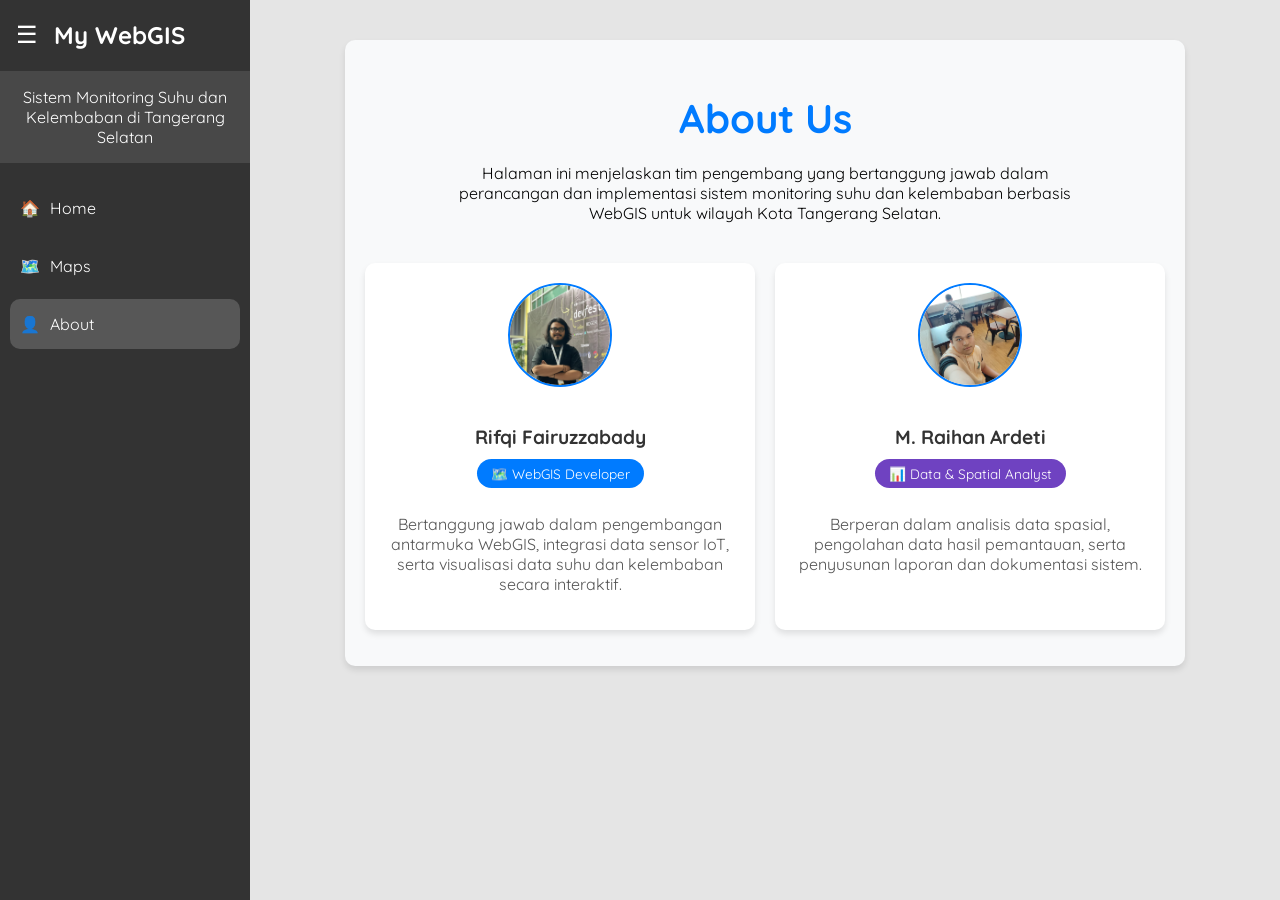
<file: about.html>
<!DOCTYPE html>
<html lang="en">
<head>
  <meta charset="UTF-8" />
  <meta name="viewport" content="width=device-width, initial-scale=1.0" />
  <link rel="stylesheet" href="style.css" />
  <title>
    About Us | Monitoring Suhu dan Kelembaban Kota Tangerang Selatan
  </title>
</head>

<body>
  <div class="about-container">

    <!-- SIDEBAR -->
    <aside id="sidebar">
      <div class="sidebar-head">
        <div class="sidebar-title">
          <button id="toggle-btn">☰</button>
          <h2>My WebGIS</h2>
        </div>
        <div class="sidebar-subtitle">
          <p>Sistem Monitoring Suhu dan Kelembaban di Tangerang Selatan</p>
        </div>
      </div>

      <ul>
        <li>
          <a href="index.html">🏠<span class="nav-labels">Home</span></a>
        </li>
        <li>
          <a href="maps.html">🗺️<span class="nav-labels">Maps</span></a>
        </li>
        <li>
          <a href="about.html" class="active">👤<span class="nav-labels">About</span></a>
        </li>
      </ul>
    </aside>

    <!-- MAIN CONTENT -->
    <main>
      <section class="about-content">
        <h1>About Us</h1>
      
        <p style="margin-bottom: 40px; max-width: 650px; margin-inline: auto;">
          Halaman ini menjelaskan tim pengembang yang bertanggung jawab dalam
          perancangan dan implementasi sistem monitoring suhu dan kelembaban
          berbasis WebGIS untuk wilayah Kota Tangerang Selatan.
        </p>
      
        <ul class="profile">
      
          <!-- ANGGOTA 1 -->
          <li>
            <img src="images/profil1.jpg" alt="Rifqi Fairuzzabady" />
      
            <h3>Rifqi Fairuzzabady</h3>
      
            <span style="
              display: inline-block;
              background: #007bff;
              color: white;
              padding: 6px 14px;
              border-radius: 20px;
              font-size: 0.85rem;
              margin-bottom: 10px;
            ">
              <span class="role role-dev">
                🗺️ WebGIS Developer
              </span>
              
            </span>
      
            <p>
              Bertanggung jawab dalam pengembangan antarmuka WebGIS,
              integrasi data sensor IoT, serta visualisasi data suhu dan
              kelembaban secara interaktif.
            </p>
          </li>
      
          <!-- ANGGOTA 2 -->
          <li>
            <img src="images/profil2.jpeg" alt="M. Raihan Ardeti" />
      
            <h3>M. Raihan Ardeti</h3>
      
            <span style="
              display: inline-block;
              background: #6f42c1;
              color: white;
              padding: 6px 14px;
              border-radius: 20px;
              font-size: 0.85rem;
              margin-bottom: 10px;
            ">
              <span class="role role-analyst">
                📊 Data & Spatial Analyst
              </span>
              
            </span>
      
            <p>
              Berperan dalam analisis data spasial, pengolahan data hasil
              pemantauan, serta penyusunan laporan dan dokumentasi sistem.
            </p>
          </li>
      
        </ul>
      </section>
      

  <!-- SCRIPT -->
  <script src="script.js"></script>
</body>
</html>
</file>
<file: style.css>
@import url('https://fonts.googleapis.com/css2?family=Geist+Mono:wght@100..900&family=Inter:ital,opsz,wght@0,14..32,600;1,14..32,600&family=Montserrat:ital,wght@0,100..900;1,100..900&family=Oswald:wght@200..700&family=Quicksand:wght@300..700&display=swap');

body {
    margin: 0;
    font-family: "Quicksand", serif;
}

.container {
    display: flex;
}

#sidebar {
    width: 250px;
    background-color: #333;
    color: white;
    height: 100vh;
    position: fixed;
    transition: width 0.3s;
    overflow: hidden;
    transition: width 0.3s;
}

#sidebar.collapsed {
    width: 60px;
}

#sidebar ul {
    list-style-type: none;
    padding: 0;
}

#sidebar ul li {
    padding: 4px 10px;
    cursor: pointer;
}

#sidebar ul li a {
    text-decoration: none;
    color: white !important;
    display: flex;
    align-items: center;
    gap: 10px;
    padding: 15px 10px;
    border-radius: 10px;
}

#sidebar ul li a:hover,
#sidebar ul li a.active {
    background-color: #575757;
}

#sidebar.collapsed ul li a .nav-labels,
#sidebar.collapsed .sidebar-subtitle,
#sidebar.collapsed .sidebar-title h2 {
    display: none;
}

#sidebar.collapsed ul li a {
    justify-content: center;
}

#toggle-btn {
    background: none;
    border: none;
    color: white;
    font-size: 24px;
    margin: 10px;
    cursor: pointer;
}

.sidebar-head {
    display: flex;
    flex-direction: column;
    gap: 1px;
    margin: 0;
}

.sidebar-title {
    display: flex;
    transition: all 1s ease;
}

.sidebar-subtitle {
    background-color: rgba(255, 255, 255, 0.1);
    text-align: center;
    transition: all 1s ease;
}

main {
    margin-left: 250px;
    transition: margin-left 0.3s;
    width: 100%;
}

main.collapsed {
    margin-left: 60px;
}

/* Styling Hero dengan Background Gambar */
.hero {
    position: relative;
    background: url('https://erfan1977.wordpress.com/wp-content/uploads/2012/12/citra-martapura.png') no-repeat center center/cover;
    height: 100vh;
    display: flex;
    align-items: center;
    justify-content: center;
    color: white;
    text-align: center;
}

.hero .overlay {
    position: absolute;
    top: 0;
    left: 0;
    width: 100%;
    height: 100%;
    background-color: rgba(0, 0, 0, 0.5);
    z-index: 1;
}

.hero-content {
    position: relative;
    z-index: 2;
    max-width: 800px;
    padding: 20px;
}

.hero h1 {
    font-size: 3rem;
    margin-bottom: 20px;
    font-weight: bold;
}

.hero .subtitle {
    font-size: 1.2rem;
    margin-bottom: 30px;
    line-height: 1.6;
}

.cta-button {
    display: inline-block;
    background: #007bff;
    color: white;
    padding: 15px 30px;
    font-size: 1rem;
    text-decoration: none;
    border-radius: 5px;
    transition: background-color 0.3s ease;
    font-weight: 800;
}

.cta-button:hover {
    background: #0056b3;
}

/* Styling untuk section features */
.features {
    display: flex;
    justify-content: space-around;
    align-items: stretch;
    padding: 60px 20px;
    background: #f8f9fa;
}

.feature-item {
    text-align: center;
    max-width: 300px;
}

.feature-item .feature-icon {
    width: 100px;
    height: 100px;
    margin-bottom: 20px;
    border-radius: 50%;
    border: 3px solid #007bff;
}

.feature-item h2 {
    font-size: 1.5rem;
    margin-bottom: 15px;
    color: #333;
}

.feature-item p {
    font-size: 1rem;
    color: #666;
    line-height: 1.5;
}

.profile {
    list-style-type: none;
    padding: 0;
}

/* Styling untuk Section Sensor yang Digunakan */
.sensors {
    background: #f8f9fa;
    padding: 60px 20px;
    text-align: center;
}

.sensors h2 {
    font-size: 2rem;
    margin-bottom: 40px;
    color: #333;
}

.sensor-list {
    display: flex;
    justify-content: space-around;
    flex-wrap: wrap;
    gap: 10px;
}

.sensor-item {
    background: white;
    box-shadow: 0 4px 6px rgba(0, 0, 0, 0.1);
    border-radius: 10px;
    padding: 20px;
    max-width: 300px;
    text-align: center;
}

.sensor-item .sensor-icon {
    width: 200px;
    height: 150px;
    margin-bottom: 15px;
}

.sensor-item img {
    object-fit: cover;
}

.sensor-item h3 {
    font-size: 1.2rem;
    color: #007bff;
    margin-bottom: 10px;
}

.sensor-item p {
    font-size: 1rem;
    color: #666;
}

/* Styling Section Titik Pemantauan */
.monitoring-points {
    background: #fff;
    padding: 60px 20px;
    text-align: center;
}

.monitoring-points h2 {
    font-size: 2rem;
    margin-bottom: 40px;
    color: #333;
}

.monitoring-cards {
    display: flex;
    align-items: start;
    height: fit-content;
    gap: 20px;
}

.stasiun-thumbnail {
    width: 100%;
    height: 200px;
    margin-right: auto;
    object-fit: cover;
    border-radius: 10px;
}

.card {
    background: #f8f9fa;
    border: 1px solid #ddd;
    box-shadow: 0 4px 6px rgba(0, 0, 0, 0.1);
    border-radius: 10px;
    padding: 20px;
    max-width: 400px;
    text-align: left;
    width: 100%;
    display: flex;
    flex-direction: column;
    align-items: center;
}

.card h3 {
    font-size: 1.5rem;
    margin-bottom: 10px;
    color: #007bff;
}

.card .point-contents {
    width: 100%;
    display: flex;
    justify-content: space-between;
    align-items: center;
}

.gotomaps {
    background-color: white;
    padding: 15px;
    border-radius: 10px;
    font-size: large;
    border: 1px solid rgba(0, 0, 0, 0.2);
}

.card p {
    font-size: 1rem;
    color: #666;
    margin: 5px 0;
    align-self: flex-start;
}


/* Styling untuk Lokasi dan Google Maps */
.location {
    background: #e9ecef;
    padding: 60px 20px;
    text-align: center;
}

.location-content {
    display: flex;
    gap: 15px;
}

.location h2 {
    font-size: 2rem;
    margin-bottom: 30px;
    color: #333;
}

.map-container iframe {
    border-radius: 10px;
}

.map-container {
    margin-bottom: 20px;
    width: 70%;
    border-radius: 10px;
    border: solid 2px #696969;
}

.contact-info {
    background-color: white;
    padding: 4px 20px;
    border-radius: 10px;
    height: fit-content;
    width: 30%;
    height: 450px;
    display: flex;
    flex-direction: column;
    justify-content: space-between;
}

.contact-info h3 {
    padding: 30px 10px;
    background-color: indigo;
    color: white;
    border-radius: 10px 10px 0px 0px;
    margin: -4px -20px;
    font-size: 24px;
}

.contact-info p {
    font-size: 1rem;
    color: #555;
    text-align: left;
    display: flex;
    flex-direction: column;
}

.hub-button {
    display: inline-block;
    background: #007bff;
    color: white;
    padding: 15px 30px;
    font-size: 1rem;
    text-decoration: none;
    border-radius: 5px;
    transition: background-color 0.3s ease;
    font-weight: 600;
    margin-bottom: 10px;
    width: 80%;
}

.hub-button:hover {
    background: #0056b3;
}

/* Footer Styling */
footer {
    background: #333;
    color: white;
    text-align: center;
    padding: 20px;
    font-size: 0.9rem;
}

footer p {
    margin: 5px 0;
}

.webgis-container {
    display: flex;
    height: 100vh;
    overflow: hidden;
}

.webgis-container main {
    flex: 1;
    display: flex;
    flex-direction: column;
    height: 100%;
}

.webgis-content {
    flex: 1;
    background: #e5e5e5;
    padding: 20px;
    transition: flex 0.3s ease;
}

.statitics {
    background: #fff url('https://media.giphy.com/media/dYtHPYJxZblCcWPwcQ/giphy.gif?cid=790b76116a3bcndoo3y4791uilamas77psbp6ci2o4zje87s&ep=v1_gifs_search&rid=giphy.gif&ct=g') no-repeat center center;
    background-size: cover;
    overflow: scroll;
    transition: all 0.3s ease;
    display: block;
    height: auto;
    padding-inline: 10px 10px;
}

.statitics.collapsed {
    background-color: #e5e5e5;
    border-top: 5px solid #000;
    height: 100px;
    overflow: hidden;
}

.statitics.collapsed #toggle-statistics {
    background-color: #000;
}

.statitics.collapsed #toggle-statistics::before {
    content: "Lihat Statistik";
}

.cards-webgis {
    display: flex;
    gap: 20px;
    margin-top: 20px;
    padding: 20px;
}

.cards-webgis:nth-child(odd) {
    background-color: rgba(255, 255, 255, 0.7);
    border-radius: 10px;
}

.cards-webgis .graphic-card {
    width: 40%;
    margin: 0;
    display: flex;
    flex-direction: column;
    gap: 10px;
}

.cards-webgis .graphic-card h2 {
    font-weight: 800;
    background-color: #007bff;
    padding: 10px;
    border-radius: 10px;
    text-align: center;
    color: white;
    margin: 0;
}

.cards-webgis .graphic-card iframe {
    object-fit: cover;
    width: 100%;
    border-radius: 10px;
}

.cards-webgis .card {
    width: 20%;
    background: #007bff;
    color: white;
    border-radius: 12px;
    box-shadow: 0 6px 12px rgba(0, 0, 0, 0.1);
    transition: transform 0.3s, box-shadow 0.3s;
}

.cards-webgis .card:hover {
    transform: translateY(-5px);
    box-shadow: 0 8px 16px rgba(0, 0, 0, 0.2);
}

.cards-webgis .card h2 {
    margin-bottom: 15px;
    font-size: 1.5rem;
    font-weight: bold;
}

.cards-webgis .temperature,
.cards-webgis .humidity {
    margin-top: 10px;
}

.cards-webgis .block-title {
    font-size: 1.2rem;
    margin-bottom: 5px;
    font-weight: 500;
}

.cards-webgis .value {
    font-size: 1.6rem;
    font-weight: bold;
    color: #f4f4f4;
}

.cards-webgis .card .temperature,
.cards-webgis .card .humidity {
    border-top: 1px solid #ffffff;
    padding-top: 10px;
    margin-top: 10px;
    width: 100%;
}

.cards-webgis .card .value {
    font-size: 2rem;
    margin-top: 5px;
}

@media (max-width: 768px) {
    .cards-webgis {
        position: relative;
        flex-direction: column;
    }

    .cards-webgis .graphic-card {
        width: auto;
    }

    .cards-webgis .card {
        display: flex;
        position: relative;
        transition: transform 0.3s, box-shadow 0.3s;
        text-align: center;
        align-items: start;
        width: fit-content;
    }

    .cards-webgis .card h2 {
        text-align: center;
        width: 100%;
    }

    .monitoring-cards .card {
        width: auto;
    }

    .point-contents {
        flex-direction: column;
        gap: 10px;
    }

    .gotomaps::after {
        width: auto;
        content: "Go to Maps";
    }

    .gotomaps {
        text-decoration: none;
        font-weight: 800;
        color: #000;
    }

    .monitoring-cards,
    .location-content {
        flex-direction: column;
    }

    .map-container,
    .contact-info {
        width: fit-content;
    }
}


.toggle-statistic-section {
    margin-top: 10px;
    display: flex;
    justify-content: center;

}

#toggle-statistics {
    background-color: #007bff;
    color: white;
    border: none;
    border-radius: 5px;
    padding: 10px 15px;
    cursor: pointer;
    font-size: 14px;
    transition: background-color 0.3s ease, transform 0.2s ease;
}

#toggle-statistics::before {
    content: "Tutup Statistik";
}

#toggle-statistics:hover {
    background-color: #0056b3;
    transform: scale(1.05);
}

#toggle-statistics:active {
    transform: scale(0.95);
}

/* Styling untuk Section About Us */

.about-container {
    display: flex;
    min-height: 100vh;
    background-color: #e5e5e5;
}

.about-content {
    margin: 40px auto;
    max-width: 800px;
    text-align: center;
    padding: 20px;
    border-radius: 10px;
    background: #f8f9fa;
    box-shadow: 0 4px 6px rgba(0, 0, 0, 0.1);
}

.about-content h1 {
    font-size: 2.5rem;
    margin-bottom: 20px;
    color: #007bff;
    font-weight: bold;
}

.about-content ul.profile {
    list-style-type: none;
    padding: 0;
    display: grid;
    grid-template-columns: repeat(auto-fit, minmax(200px, 1fr));
    gap: 20px;
}

.profile li {
    text-align: center;
    background: white;
    padding: 20px;
    border-radius: 10px;
    box-shadow: 0 4px 6px rgba(0, 0, 0, 0.1);
    transition: transform 0.3s ease, box-shadow 0.3s ease;
}

.profile li:hover {
    transform: scale(1.05);
    box-shadow: 0 6px 10px rgba(0, 0, 0, 0.15);
}

.profile li img {
    width: 100px;
    height: 100px;
    border-radius: 50%;
    object-fit: cover;
    object-position: 10%;
    margin-bottom: 15px;
    border: 2px solid #007bff;
}

.profile li h3 {
    font-size: 1.2rem;
    color: #333;
    margin-bottom: 10px;
}

.profile li p {
    font-size: 1rem;
    color: #555;
}

.custom-label {
    font-size: 20px;
    font-weight: 700;
    color: white;
    padding: 5px;
    border-radius: 5px;
    text-align: center;
}

.location-monitor {
    margin-top: 10px;
    display: flex;
    flex-direction: column;
    background-color: #000;
    color: white;
    align-items: start;
    justify-content: space-around;
    border-radius: 10px;
    gap: 10px;
    padding: 10px;
}

.location-monitor .coordinate {
    text-align: left;
    margin-left: 10px;
}

.location-monitor .type {
    text-align: right;
    margin-right: 10px;
}

.gatau {
    display: flex;
    background-color: white;
    color: #000;
    justify-content: space-between;
    gap: 20px;
    width: 100%;
    padding-block: 10px;
    border-radius: 10px;
}

.location-monitor p {
    margin: 0;
}

.coordinate h4 {
    margin: 0;
}

.coordinate {
    margin: 0;
}

.clock iframe {
    border-radius: 10px;
}

.clock {
    display: flex;
    width: auto;
    margin-top: 5px;
    justify-content: center;
    padding-inline: 10px;
    background-color: white;
    border-radius: 10px;
}
</file>
